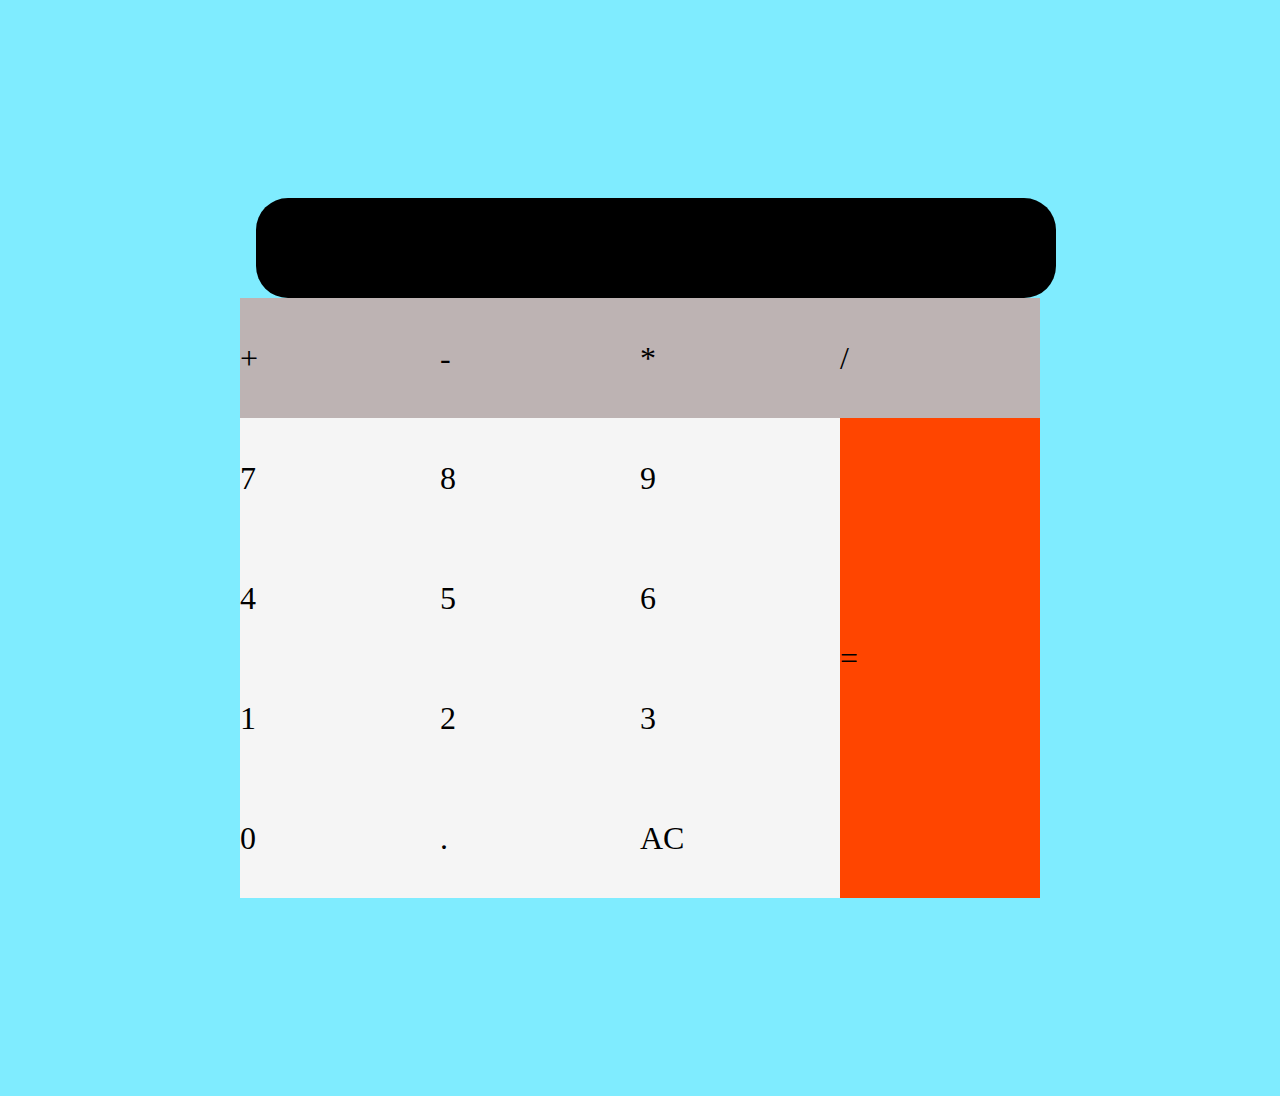
<file: HTML-CSS-Javascript/Calculator/index.html>
<!DOCTYPE html>
<html lang="en">
<head>
    <meta charset="UTF-8">
    <meta http-equiv="X-UA-Compatible" content="IE=edge">
    <meta name="viewport" content="width=device-width, initial-scale=1.0">
    <title>Calculator</title>
    <link rel="stylesheet" href="https://cdn.jsdelivr.net/npm/bootstrap@4.5.3/dist/css/bootstrap.min.css" integrity="sha384-TX8t27EcRE3e/ihU7zmQxVncDAy5uIKz4rEkgIXeMed4M0jlfIDPvg6uqKI2xXr2" crossorigin="anonymous">
    <link rel="stylesheet" href="style.css">
</head>
<body>
    <div id="display" class="pt-2 pr-3"></div>
    
    <div id="key-container" class="p-2">
        <div class="text-center"> 
            <div id="keySum">+</div>
            <div id="key7">7</div>
            <div id="key4">4</div>
            <div id="key1">1</div>
            <div id="key0">0</div>     
        </div>
        <div class="text-center"> 
            <div id="keySub" >-</div>
            <div id="key8">8</div>
            <div id="key5">5</div>
            <div id="key2">2</div>
            <div id="keyDot">.</div>     
        </div>
        <div class="text-center"> 
            <div id="keyMult">*</div>
            <div id="key9">9</div>
            <div id="key6">6</div>
            <div id="key3">3</div>
            <div id="keyAC">AC</div>     
        </div>
        <div class="text-center"> 
            <div id="keyDiv">/</div>
            <div id="keyEqual">=</div>
        </div>
    </div>

    <script src="script.js"></script>
    <script src="https://code.jquery.com/jquery-3.5.1.slim.min.js" integrity="sha384-DfXdz2htPH0lsSSs5nCTpuj/zy4C+OGpamoFVy38MVBnE+IbbVYUew+OrCXaRkfj" crossorigin="anonymous"></script>
    <script src="https://cdn.jsdelivr.net/npm/bootstrap@4.5.3/dist/js/bootstrap.bundle.min.js" integrity="sha384-ho+j7jyWK8fNQe+A12Hb8AhRq26LrZ/JpcUGGOn+Y7RsweNrtN/tE3MoK7ZeZDyx" crossorigin="anonymous"></script>
</body>
</html>
</file>
<file: HTML-CSS-Javascript/Calculator/style.css>
html{
    font-size: xx-large;
    font-weight: 100;
}

body{
    background-color: #7fecff;
    height: 1080px;
    width: unset;

    display: flex;
    flex-direction: column;

    justify-content: center;
    align-items: center;
}

#display{
    width: 800px;
    height: 100px;
    border-radius: 1rem;
    color: #f5f5f5;
    background-color: black;
    transform:translate(2%);
    text-align: right;
}

#key-container{
    width: 800px;
    height: 600px;

    display: flex;
    flex-direction: row;
}

#key-container div{
    display: flex;
    flex-direction: column;
}

#keySum, #keySub, #keyMult, #keyDiv {
    background-color: #bdb3b3;
    width: 200px;
    height: 120px;
    display: flex;
    justify-content: center;

    user-select: none;
}

#keySum:hover, #keySub:hover, #keyMult:hover, #keyDiv:hover {
    background-color: #f5f5f5;
}

#key1, #key2, #key3, #key4, #key5, #key6, #key7, #key8, #key9, #key0, #keyDot, #keyAC{
    background-color: #f5f5f5;
    width: 200px;
    height: 120px;

    display: flex;
    justify-content: center;
    user-select: none;
}

#key1:hover, #key2:hover, #key3:hover, #key4:hover, #key5:hover, #key6:hover, #key7:hover, #key8:hover, #key9:hover, #key0:hover, #keyDot:hover, #keyAC:hover{
    background-color: white;
}

#keyEqual{
    background-color: orangered;
    width: 200px;
    height: 480px;

    display: flex;
    justify-content: center;
    user-select: none;
}

#keyEqual:hover{
    background-color: #f36d3d;   
}
</file>
